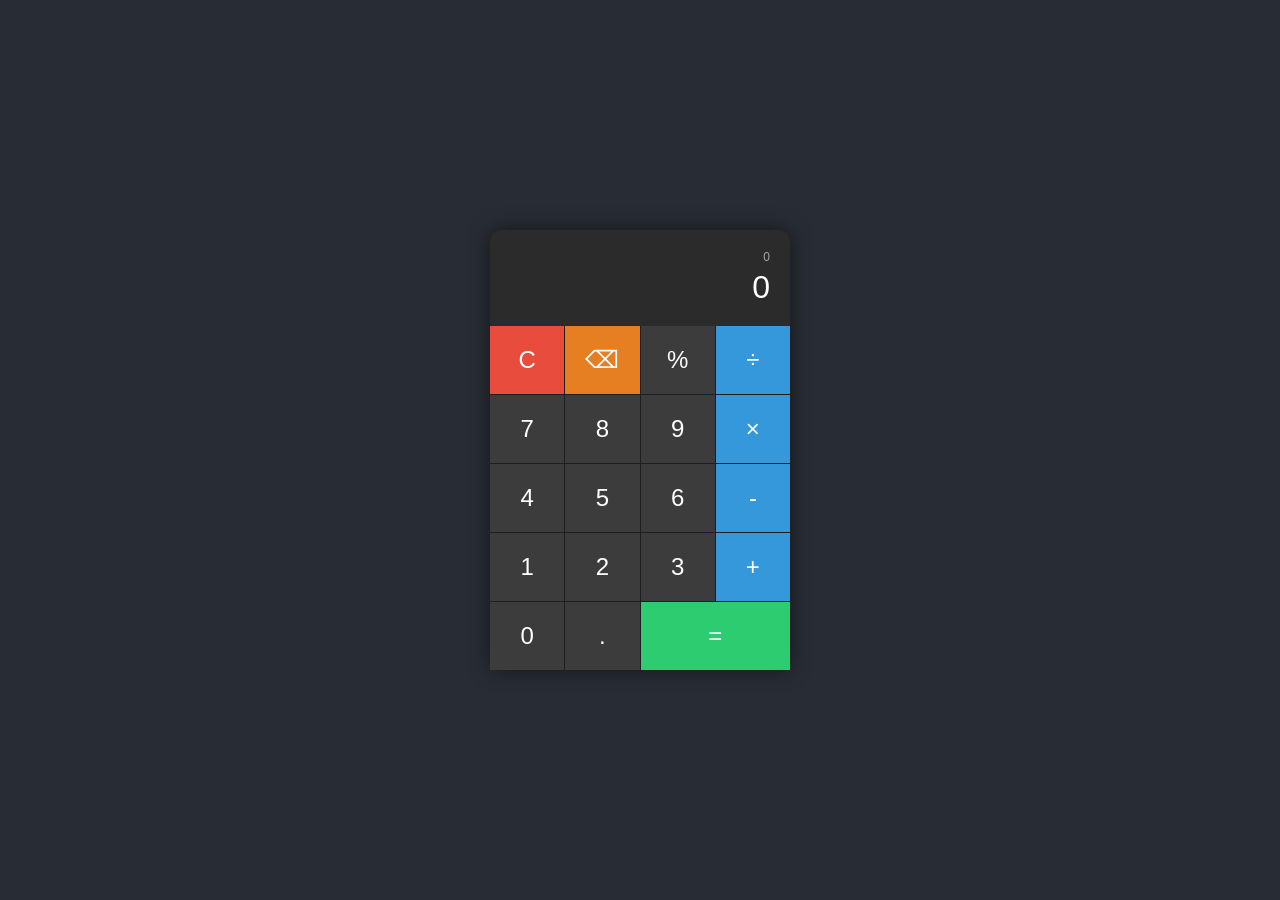
<file: Tx-Cal/index.html>
<!DOCTYPE html>
<html lang="ja">
<head>
    <meta charset="UTF-8">
    <meta name="viewport" content="width=device-width, initial-scale=1.0">
    <title>Tx Calculator by TADR</title>
    <link rel="stylesheet" href="styles.css">
    <link rel="manifest" href="manifest.json">
    <meta name="theme-color" content="#2b2b2b">
</head>
<body>
    <div class="calculator">
        <div class="calculator-display">
            <div class="calculator-recent" id="recent-input">0</div>
            <div class="calculator-current" id="display">0</div>
        </div>
        <div class="calculator-buttons">
            <button class="button" data-action="clear">C</button>
            <button class="button" data-action="delete">⌫</button>
            <button class="button" data-action="percent">%</button>
            <button class="button" data-action="divide">÷</button>

            <button class="button">7</button>
            <button class="button">8</button>
            <button class="button">9</button>
            <button class="button" data-action="multiply">×</button>

            <button class="button">4</button>
            <button class="button">5</button>
            <button class="button">6</button>
            <button class="button" data-action="subtract">-</button>

            <button class="button">1</button>
            <button class="button">2</button>
            <button class="button">3</button>
            <button class="button" data-action="add">+</button>

            <button class="button">0</button>
            <button class="button" data-action="decimal">.</button>
            <button class="button" data-action="calculate">=</button>
        </div>
    </div>
    <script src="script.js"></script>
    <script>
        if ('serviceWorker' in navigator) {
            navigator.serviceWorker.register('service-worker.js')
                .then(() => console.log('Service Worker registered'))
                .catch((error) => console.log('Service Worker registration failed:', error));
        }
    </script>
</body>
</html>
</file>
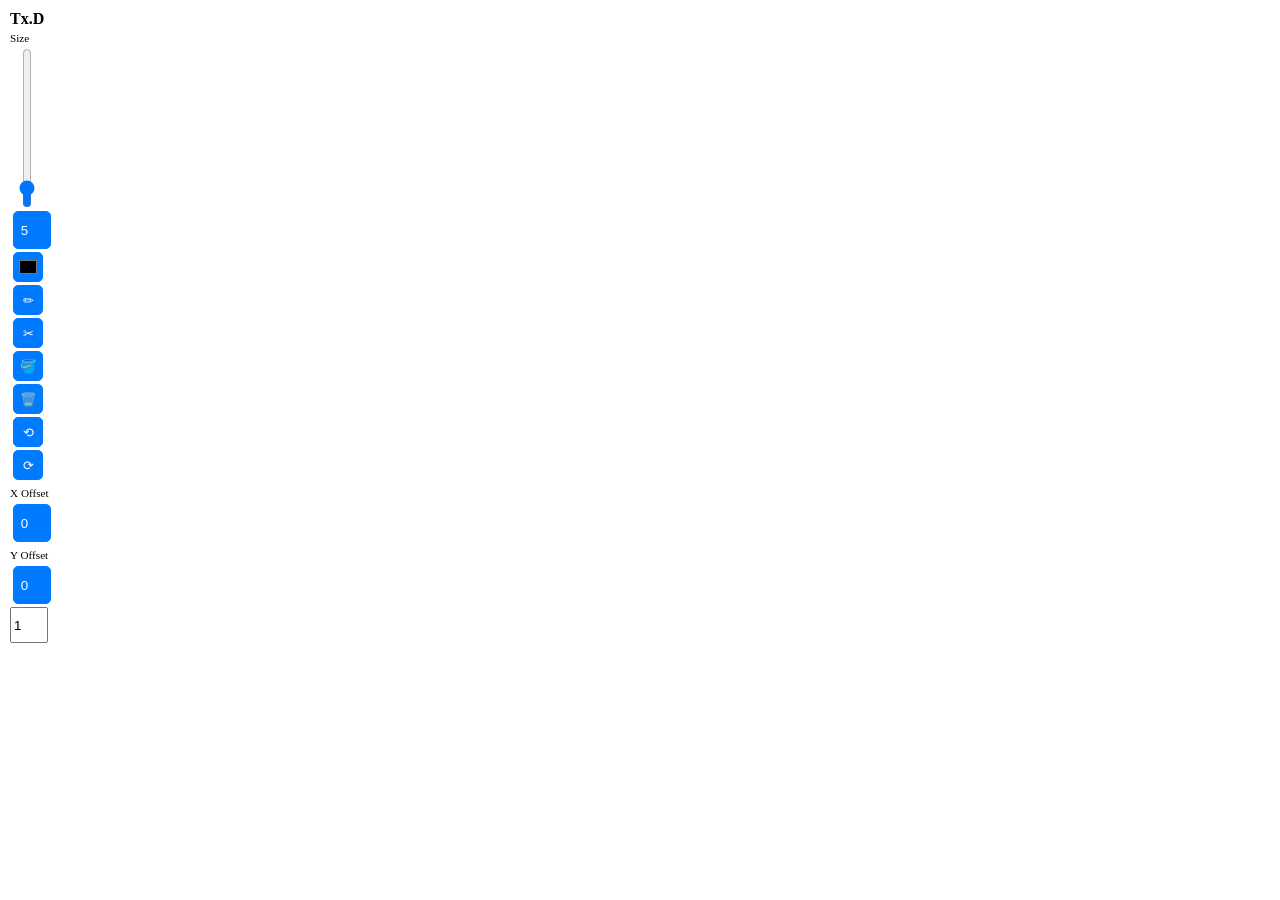
<file: Tx-Drawer/index.html>
<!DOCTYPE html>
<html lang="en">
<head>
    <meta charset="UTF-8">
    <meta name="viewport" content="width=device-width, initial-scale=1.0">
    <title>Tx Drawer by TADR</title>
    <style>
      
      label{
        font-size: 0.7em;
      }
        .tbt {
            width: 30px;
            height: 30px;
            justify-content: center;
            align-items: center;
            text-align: center;
            padding: 3px;
            margin: 3px;
            background-color: #007bff;
            color: white;
            border: 1px solid #007bff;
            border-radius: 5px;
        }
        .tbt:focus {
            background-color: #ffffff;
            color: #007bff;
        }
      
      .tbt:hover{
        opacity: 0.7;
      }
        body {
            margin: 0;
            overflow: hidden;
        }
        canvas {
            border: 0px solid black;
            display: block;
            touch-action: none;
            width: 100vw;
            height: 100vh;
        }
        .toolbar {
            position: fixed;
            top: 0;
            left: 0;
            background-color: white;
            padding: 10px;
            z-index: 10;
            white-space: nowrap;
            justify-content: center;
            overflow: scroll;
        }
      
        input[type="range"] {
            -webkit-appearance: slider-vertical;
            width: 30px;
            height: 160px;
        }
      
      input[type="number"] {
            -webkit-appearance: slider-vertical;
            width: 30px;
            height: 30px;
        }
        input, button {
            display: flex;
            flex-direction: column;
        }
    </style>
</head>
<body>
    <div class="toolbar">
        <a><b>Tx.D</b></a><br>
        <label for="penSizeRange">Size</label>
        <input type="range" id="penSizeRange" min="1" max="50" value="5" class="vert" class="tbt">
        <input type="number" id="penSizeNumber" min="1" max="50" value="5" class="tbt">
        <input type="color" id="colorPicker" value="#000000" class="tbt">
        <button id="penMode" class="tbt">✏</button>
        <button id="eraserMode" class="tbt">✂</button>
        <button id="fillMode" class="tbt">🪣</button>
        <button id="clearCanvas" class="tbt">🗑️</button>
        <button id="undo" class="tbt">⟲</button>
        <button id="redo" class="tbt">⟳</button>
      <label for="offsetX">X Offset</label>
        <input type="number" id="offsetX" value="0" class="tbt">
        <label for="offsetY">Y Offset</label>
        <input type="number" id="offsetY" value="0" class="tbt">
    </div>
    <div id="canvasContainer" style="position: relative;"></div>
    <script src="drawingTool.js"></script>
</body>
</html>
</file>
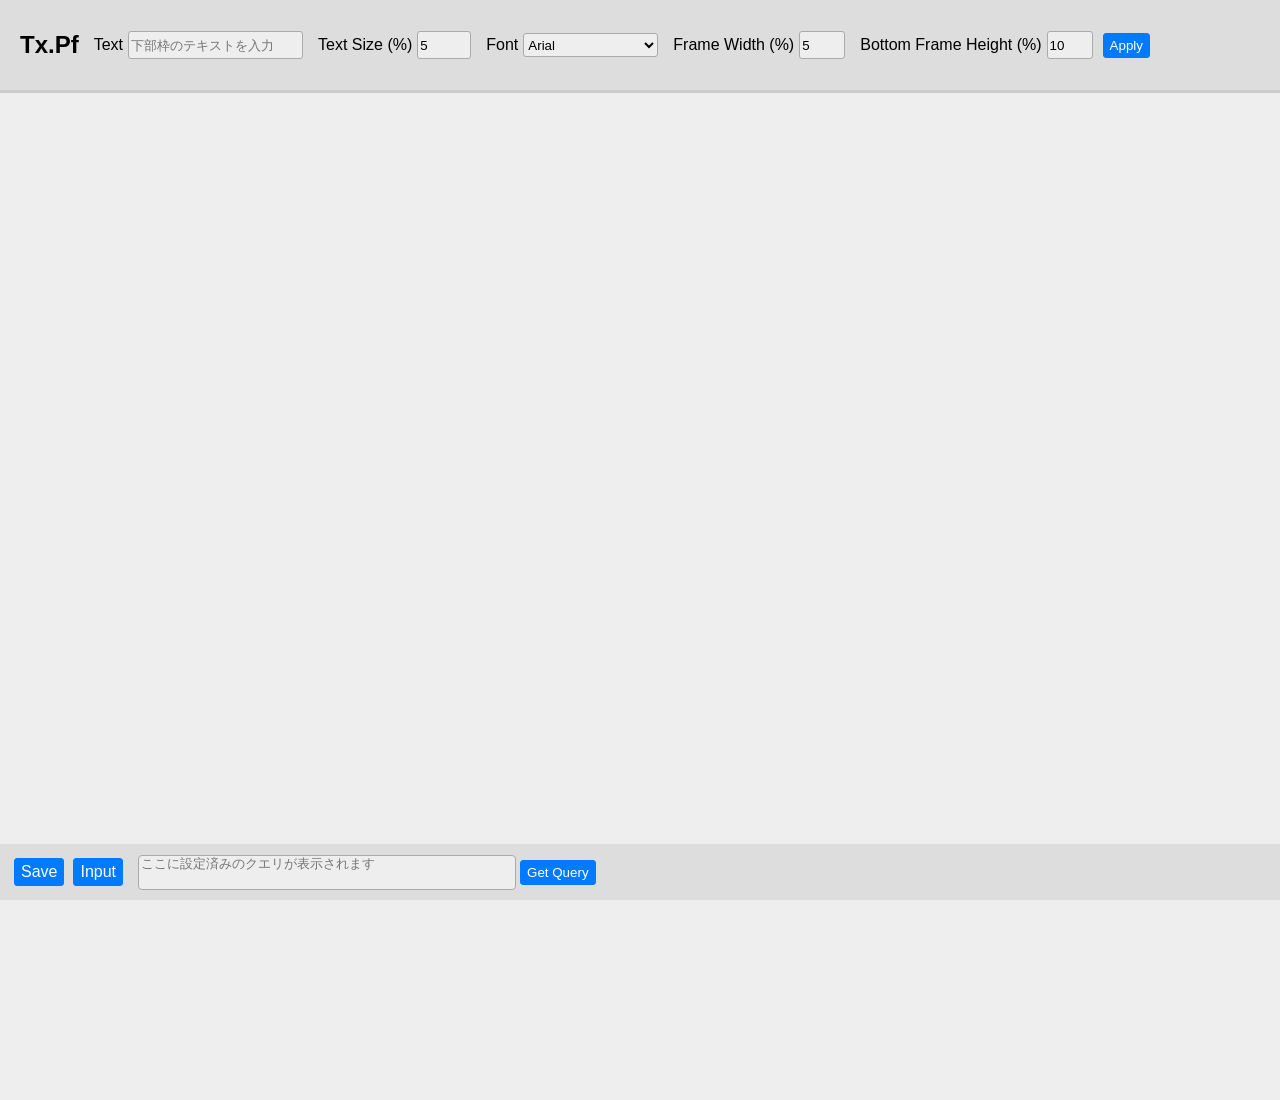
<file: Tx-PhotoFramer/index.html>
<!DOCTYPE html>
<html lang="ja">

<head>
  <meta charset="UTF-8">
  <meta name="viewport" content="width=device-width, initial-scale=1.0">
  <title>Tx Photo Framer by TADR</title>
  <link rel="stylesheet" href="styles.css">
</head>

<body>
  <div class="toolbar">
    <h2>Tx.Pf</h2>
    <label for="frame-text-input">Text</label>
    <input type="text" id="frame-text-input" placeholder="下部枠のテキストを入力">
    <label for="text-size-input">Text Size (%)</label>
    <input type="number" id="text-size-input" placeholder="テキストサイズ (%)" min="1" max="100" value="5">
    <label for="font-select">Font</label>
    <select id="font-select">
      <option value="Arial">Arial</option>
      <option value="Times New Roman">Times New Roman</option>
      <option value="Courier New">Courier New</option>
      <option value="Georgia">Georgia</option>
      <option value="Verdana">Verdana</option>
    </select>
    <label for="frame-width-input">Frame Width (%)</label>
    <input type="number" id="frame-width-input" placeholder="枠幅 (%)" min="1" max="50" value="5">
    <label for="bottom-frame-height-input">Bottom Frame Height (%)</label>
    <input type="number" id="bottom-frame-height-input" placeholder="下枠の高さ (%)" min="1" max="50" value="10">
    <button id="apply-text-btn" class="social_button" style="margin-left: 10px;">Apply</button>
    <a> 　　　</a>
  </div>
  <div id="textContainer">
    <div id="photo-display"></div>
  </div>

  <div id="status-bar">
    <label class="social_button" for="save-all-btn">Save</label>
    <button id="save-all-btn" class="social_button" hidden>Save</button>
    <label class="social_button" for="photo-input">Input</label>
    <input type="file" id="photo-input" multiple accept="image/jpeg" hidden>
    <textarea id="settings-output" readonly placeholder="ここに設定済みのクエリが表示されます"></textarea>
    <button id="generate-url-btn" class="social_button">Get Query</button>
  </div>

  <script>
    const photoInput = document.getElementById('photo-input');
    const photoDisplay = document.getElementById('photo-display');
    const frameTextInput = document.getElementById('frame-text-input');
    const textSizeInput = document.getElementById('text-size-input');
    const fontSelect = document.getElementById('font-select');
    const frameWidthInput = document.getElementById('frame-width-input');
    const bottomFrameHeightInput = document.getElementById('bottom-frame-height-input');
    const applyTextBtn = document.getElementById('apply-text-btn');
    const saveAllBtn = document.getElementById('save-all-btn');
    const generateUrlBtn = document.getElementById('generate-url-btn');
    const settingsOutput = document.getElementById('settings-output');
    let selectedFiles = [];

    // URLクエリパラメータの取得関数
    function getQueryParams() {
      const params = new URLSearchParams(window.location.search);
      return {
        text: params.get('text') || '',
        size: parseFloat(params.get('size')) || 5,
        font: params.get('font') || 'Arial',
        frameWidth: parseFloat(params.get('frameWidth')) || 5,
        bottomFrameHeight: parseFloat(params.get('bottomFrameHeight')) || 10
      };
    }

    // 設定クエリを生成する関数
    function generateQuery() {
      const text = encodeURIComponent(frameTextInput.value);
      const size = textSizeInput.value;
      const font = encodeURIComponent(fontSelect.value);
      const frameWidth = frameWidthInput.value;
      const bottomFrameHeight = bottomFrameHeightInput.value;
      const baseUrl = window.location.origin + window.location.pathname;
      return `${baseUrl}?text=${text}&size=${size}&font=${font}&frameWidth=${frameWidth}&bottomFrameHeight=${bottomFrameHeight}`;
    }

    // URLクエリパラメータを元に設定を反映する
    function applySettingsFromURL() {
      const params = getQueryParams();
      if (params.text) {
        frameTextInput.value = params.text;
      }
      if (params.size) {
        textSizeInput.value = params.size;
      }
      if (params.font) {
        fontSelect.value = params.font;
      }
      if (params.frameWidth) {
        frameWidthInput.value = params.frameWidth;
      }
      if (params.bottomFrameHeight) {
        bottomFrameHeightInput.value = params.bottomFrameHeight;
      }
    }

    // 画像の読み込み処理
    photoInput.addEventListener('change', (event) => {
      selectedFiles = Array.from(event.target.files);
      displayPhotos(); // 写真を表示
    });

    // 文字を反映するボタンのクリックイベント
    applyTextBtn.addEventListener('click', () => {
      displayPhotos();
    });

    // すべて保存ボタンのクリックイベント
    saveAllBtn.addEventListener('click', () => {
      const canvases = document.querySelectorAll('canvas');
      canvases.forEach((canvas, index) => {
        saveImage(canvas, index);
      });
    });

    // 設定クエリを生成・表示するボタンのクリックイベント
    generateUrlBtn.addEventListener('click', () => {
      const query = generateQuery();
      settingsOutput.value = query;
      settingsOutput.select();
      document.execCommand('copy');
      alert('設定クエリがコピーされました！');
    });

    // ページロード時にURLクエリから設定を適用
    window.addEventListener('DOMContentLoaded', () => {
      applySettingsFromURL();
      // クエリパラメータが存在する場合、自動的にテキストを反映
      if (window.location.search) {
        displayPhotos();
      }
    });

    function displayPhotos() {
      photoDisplay.innerHTML = ''; // 既存の写真をクリア
      const frameText = frameTextInput.value || 'Default Text'; // テキスト入力欄の内容
      const textSizePercent = parseFloat(textSizeInput.value) || 5; // テキストサイズ％
      const selectedFont = fontSelect.value || 'Arial'; // 選択されたフォント
      const frameWidthPercent = parseFloat(frameWidthInput.value) || 5; // 枠幅％
      const bottomFrameHeightPercent = parseFloat(bottomFrameHeightInput.value) || 10; // 下部枠の高さ％

      selectedFiles.forEach((file, index) => {
        const reader = new FileReader();
        reader.onload = (e) => {
          const image = new Image();
          image.src = e.target.result;
          image.onload = () => {
            // 高さと幅のうちの長い方を基準にする
            const longerSide = Math.max(image.width, image.height);
            const frameSize = longerSide * (frameWidthPercent / 100);
            const bottomFrameHeight = longerSide * (bottomFrameHeightPercent / 100);
            const textSize = longerSide * (textSizePercent / 100); // 画像の長辺に対するテキストサイズ
            const container = document.createElement('div');
            container.classList.add('photo-container');

            // 枠付きJPEG画像を表示
            const canvas = document.createElement('canvas');
            const ctx = canvas.getContext('2d');
            canvas.width = image.width + 2 * frameSize;
            canvas.height = image.height + frameSize + bottomFrameHeight;

            // 黒い枠を描画
            ctx.fillStyle = 'black';
            ctx.fillRect(0, 0, canvas.width, canvas.height);

            // 画像を描画
            ctx.drawImage(image, frameSize, frameSize);

            // 下部に中央配置のテキストをキャンバスに描画
            ctx.font = `${textSize}px ${selectedFont}`; // ユーザー指定のフォントサイズとフォント
            ctx.fillStyle = 'white';
            ctx.textAlign = 'center';
            ctx.textBaseline = 'middle';
            ctx.fillText(frameText, canvas.width / 2, canvas.height - bottomFrameHeight / 2);

            container.appendChild(canvas);

            // 画像を保存するボタンを追加
            const saveBtn = document.createElement('button');
            saveBtn.innerText = '画像を保存';
            saveBtn.classList.add('social_button');
            saveBtn.addEventListener('click', () => saveImage(canvas, index));
            container.appendChild(saveBtn);

            photoDisplay.appendChild(container);
          };
        };
        reader.readAsDataURL(file);
      });
    }


    function resizeImage(canvas, maxSize, index) {
      return new Promise((resolve) => {
        const image = new Image();
        image.src = canvas.toDataURL();

        image.onload = () => {
          const ratio = image.width / image.height;
          let newWidth, newHeight;

          if (image.width > image.height) {
            newWidth = maxSize;
            newHeight = maxSize / ratio;
          } else {
            newHeight = maxSize;
            newWidth = maxSize * ratio;
          }

          const resizedCanvas = document.createElement('canvas');
          resizedCanvas.width = newWidth;
          resizedCanvas.height = newHeight;
          const ctx = resizedCanvas.getContext('2d');
          ctx.drawImage(image, 0, 0, newWidth, newHeight);

          saveImage(resizedCanvas, index);
          resolve(); // すべて完了したらPromiseを解決
        };
      });
    }

    
    function saveImage(canvas, index) {
      const link = document.createElement('a');
      link.href = canvas.toDataURL('image/jpeg');
      link.download = `framed_image_${index + 1}.jpg`;
      link.click();
    }
  </script>
</body>

</html>
</file>
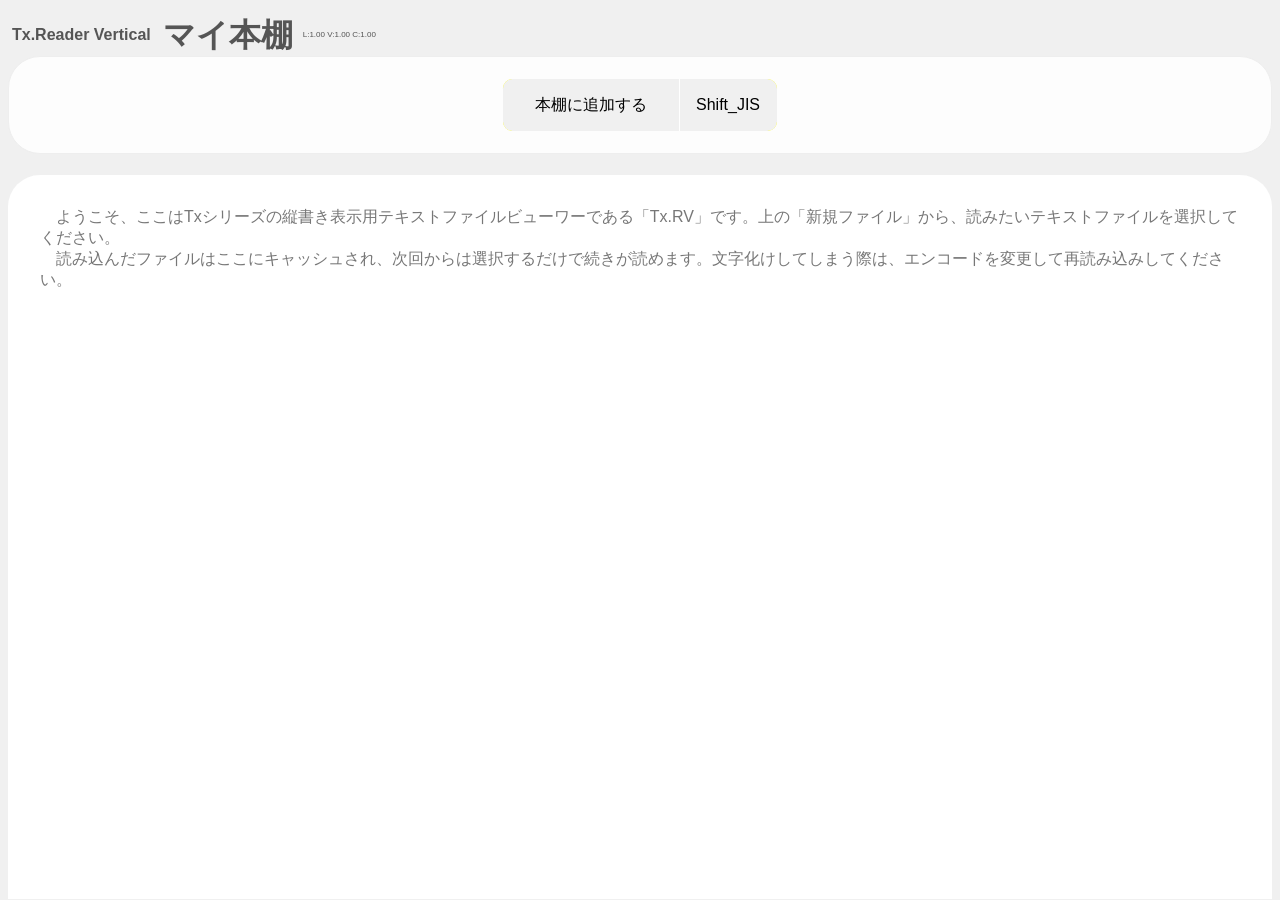
<file: Tx-ReaderV/index.html>
<!DOCTYPE html>
<html lang="ja">

<head>
  <meta charset="UTF-8">
  <meta name="viewport" content="width=device-width, initial-scale=1.0, user-scalable=no">
  <title>Tx.RV (改 v3)</title>
  <link rel="preconnect" href="https://fonts.googleapis.com">
  <link rel="preconnect" href="https://fonts.gstatic.com" crossorigin>
  <link href="https://fonts.googleapis.com/css2?family=Zen+Old+Mincho&display=swap" rel="stylesheet">
  <meta name="application-name" content="Tx.RV">
  <meta name="theme-color" content="#f4f4f4">
  <meta name="description" content="Tx.RV">
  <meta name="keywords" content="縦書きテキストリーダー">
  <link rel="icon" href="img/logo.svg" />
  <link rel="manifest" href="manifest.json" />
  <link rel="apple-touch-icon" href="img/ios_logo.png" />
  <script>
    window.dataLayer = window.dataLayer || [];

    function gtag() {
      dataLayer.push(arguments);
    }
    gtag('js', new Date());
    gtag('config', 'G-199SL59897');
  </script>

  <script>
    if ("serviceWorker" in navigator) {
      const swScript = `
        const CACHE_NAME = 'txrv-cache-v3';
        const urlsToCache = [
          './' 
        ];

        self.addEventListener('install', (event) => {
          event.waitUntil(
            caches.open(CACHE_NAME)
              .then((cache) => {
                console.log('Opened cache');
                return cache.addAll(urlsToCache);
              })
              .catch((err) => {
                 console.error('Failed to cache base URL:', err);
              })
          );
        });

        self.addEventListener('fetch', (event) => {
          const requestUrl = new URL(event.request.url);

          // GA/GTM (ネットワークのみ。オフラインでは失敗させる)
          if (requestUrl.hostname === 'www.googletagmanager.com' ||
              requestUrl.hostname === 'www.google-analytics.com') {
            event.respondWith(
                fetch(event.request).catch(() => new Response(null, { status: 408, statusText: "Network error" }))
            );
            return;
          }

          if (requestUrl.hostname === 'fonts.googleapis.com') {
            event.respondWith(
              caches.open(CACHE_NAME).then((cache) => {
                return cache.match(event.request).then((cachedResponse) => {
                  const fetchPromise = fetch(event.request).then((networkResponse) => {
                    if (networkResponse && networkResponse.status === 200) {
                      cache.put(event.request, networkResponse.clone());
                    }
                    return networkResponse;
                  }).catch(() => cachedResponse); 
                  return cachedResponse || fetchPromise;
                });
              })
            );
            return;
          }

          if (requestUrl.hostname === 'fonts.gstatic.com') {
             event.respondWith(
                caches.match(event.request)
                  .then((response) => {
                    if (response) {
                      return response;
                    }
                    return fetch(event.request).then((networkResponse) => {
                      return caches.open(CACHE_NAME).then((cache) => {
                         if (networkResponse && networkResponse.status === 200) {
                           cache.put(event.request, networkResponse.clone());
                         }
                         return networkResponse;
                      });
                    });
                  })
             );
             return;
          }

          event.respondWith(
             fetch(event.request).then((networkResponse) => {
                if (networkResponse && networkResponse.status === 200) {
                   const responseToCache = networkResponse.clone();
                   caches.open(CACHE_NAME).then((cache) => {
                       cache.put(event.request, responseToCache);
                   });
                }
                return networkResponse;
             }).catch(() => {
                return caches.match(event.request);
             })
          );
        });

        self.addEventListener('activate', (event) => {
          const cacheWhitelist = [CACHE_NAME];
          event.waitUntil(
            caches.keys().then((cacheNames) => {
              return Promise.all(
                cacheNames.map((cacheName) => {
                  if (cacheWhitelist.indexOf(cacheName) === -1) {
                    return caches.delete(cacheName);
                  }
                })
              );
            })
          );
        });
      `;

      try {
        const blob = new Blob([swScript], { type: 'application/javascript' });
        const swUrl = URL.createObjectURL(blob);

        navigator.serviceWorker.register(swUrl, { scope: './' })
          .then((registration) => {
            console.log("Service Worker registered (inline v3) with scope:", registration.scope);
          })
          .catch((error) => {
            console.error("Service Worker registration failed:", error);
          });
      } catch (e) {
         console.error("Failed to create SW blob:", e);
      }
    }
  </script>

  <style>
    body,
    html {
      margin: 0;
      padding: 0;
      overflow: hidden;
      background-color: #f4f4f4;
      font-family: serif;
      -webkit-tap-highlight-color: transparent;
    }

    .view {
      display: none;
      width: 100vw;
      height: 100vh;
      overflow: hidden;
    }

    .view.active {
      display: block;
    }

    #libraryView {
      margin: 0;
      padding: 0.5rem;
      box-sizing: border-box;
      overflow-y: hidden;
      background-color: #f0f0f0;
    }

    #libraryView h1 {
      margin: 0 0 0 0;
      font-family: "Helvetica", "serif";
      color: #555;
      border-bottom: 2px solid #f0f0f0;
      padding-bottom: 0;
    }

    .upload-section {
      margin: 0;
      padding: 1rem;
      background: #fdfdfd;
      border: 1px solid #eee;
      border-radius: 2rem;
      height: 4rem;
      display: flex;
      flex-wrap: wrap;
      align-items: center;
      font-family: "Helvetica", "serif";
      text-align: center;
      justify-content: center;
    }

    #fileList {
      list-style-type: none;
      padding: 0;
      margin: 0;
      font-family: "Helvetica", "serif";
    }

    #fileList li {
      display: flex;
      justify-content: space-between;
      align-items: center;
      padding: 1rem 1rem;
      border-bottom: 1px solid #f0f0f0;
    }

    #fileList li:last-child {
      border-bottom: none;
    }

    .file-info {
      flex-grow: 1;
      cursor: pointer;
      line-height: 1.4;
    }

    .file-info strong {
      font-size: 1.1rem;
      color: #000;
      font-weight: 400;
    }

    .file-info span {
      font-size: 0.8rem;
      color: #888;
      margin-right: 10px;
    }

    .file-info .file-progress {
      font-size: 0.8rem;
      font-weight: regular;
      color: #888;
      margin-left: 0px;
    }

    .file-actions {
      display: flex;
      flex-direction: row; //collumは縦積み
      gap: 0;
    }

    .file-actions button {
      background: none;
      background-color: #f0f0f0;
      color: #0f0f0f;
      border: 0 solid;
      border-radius: 0.6rem;
      height: 2rem;
      padding: 0 0.4rem;
      cursor: pointer;
      font-size: 0.8rem;
      line-height: 1rem;
    }

    .file-actions .delete-btn {
      border-radius: 0 0.6rem 0.6rem 0;
    }

    .file-actions .delete-btn:active {
      background-color: #ff7777;
      color: white;
    }

    .file-actions .rename-btn {
      border-radius: 0.6rem 0 0 0.6rem;
      border-right: 1px solid #ffffff;
    }


    .file-actions .rename-btn:active {
      border: 0 solid;
      background-color: #cccccc;
    }

    #libraryMessage {
      color: #777;
      padding: 2rem;
      font-family: "Helvetica", "serif";
    }

    .subtitle {
      font-size: 0.5em;
      margin: 0.25em;
      vertical-align: middle;
    }

    .pagename {
      font-size: 1em;
      margin: 0.25em;
      vertical-align: middle;
    }

    .mini {
      font-size: 0.5rem;
      margin: 0.25em;
      vertical-align: middle;
      font-weight: 300;
    }

    .viewer-container {
      width: 100vw;
      height: 100vh;
      writing-mode: vertical-rl;
      overflow-x: auto;
      scroll-snap-type: x mandatory;
      scrollbar-width: none;
      -webkit-overflow-scrolling: touch;
      scroll-behavior: smooth;
      overflow-wrap: break-word;
      text-align: justify;
      background-color: #ffffff;
    }

    .viewer-container::-webkit-scrollbar {
      display: none;
    }

    .text-content {
      height: 90vh;
      padding: 5vh 0;
      column-width: 85vw;
      column-gap: 1.5em;
      font-size: 1.2rem;
      letter-spacing: 0.1em;
      line-height: 1.8;
      line-break: auto;
      scroll-snap-align: start;
      color: #777;
      white-space: pre-wrap;
      position: relative;
      z-index: 1;
    }

    .controls {
      position: fixed;
      bottom: 0;
      left: 0;
      width: 100%;
      background: rgba(255, 255, 255, 0.8);
      border-top: 0px solid #ccc;
      padding: 10px 15px;
      box-sizing: border-box;
      display: flex;
      flex-wrap: wrap;
      gap: 10px;
      align-items: center;
      font-size: 1rem;
      font-family: "Helvetica", "serif";
      z-index: 10;
      transition: transform 0.3s ease-in-out;
      border-radius: 2rem 2rem 0 0;
      box-shadow: 0 2px 5px rgba(0, 0, 0, 0.2);
    }

    .controls.hidden {
      transform: translateY(100%);
    }

    .controls>div {
      display: flex;
      align-items: center;
      gap: 0px;
    }

    .controls input[type="range"] {
      width: 100px;
    }

    .progress-bar-container {
      width: 100%;
      order: -1;
      padding-bottom: 5px;
    }

    #progressBar {
      width: 100%;
      margin: 0;
      margin-top: 0.5rem;
      pointer-events: none;
    }

    .ui-toggle-btn {
      position: fixed;
      top: 0.3rem;
      z-index: 11;
      width: 3.0rem;
      height: 3.0rem;
      line-height: 3rem;
      font-size: 1.6rem;
      color: #aaa;
      background: rgba(255, 255, 255, 0.8);
      border: 0px solid #ccc;
      border-radius: 50%;
      cursor: pointer;
      box-shadow: 0 2px 5px rgba(0, 0, 0, 0.2);
      display: none;
    }


    input.progressbar[type="range"]::-webkit-slider-thumb {
      -webkit-appearance: none;
      appearance: none;
    }

    input.progressbar[type="range"]::-moz-range-thumb {
      appearance: none;
      display: none;
    }

    input.commonbar[type="range"] {
      -webkit-appearance: none;
      -moz-appearance: none;
      width: 100%;
      height: 25px;
      margin: 10px 0;
      background: transparent;
      cursor: pointer;
    }

    input.commonbar[type="range"]::-webkit-slider-runnable-track {
      width: 100%;
      height: 8px;
      background: rgba(240, 240, 240, 0.6);
      border-radius: 4px;
      border: none;
    }

    input.commonbar[type="range"]::-moz-range-track {
      width: 100%;
      height: 8px;
      background: rgba(240, 240, 240, 0.6);
      border-radius: 4px;
      border: none;
    }

    input.commonbar[type="range"]::-webkit-slider-thumb {
      -webkit-appearance: none;
      appearance: none;
      margin-top: -8.5px;
      height: 25px;
      width: 12px;
      background: #ccc;
      border-radius: 20%;
      border: 1px solid #fff;
      box-shadow: 0 0 5px rgba(0, 0, 0, 0.2);
      transition: background 0.2s;
    }

    input.commonbar[type="range"]::-moz-range-thumb {
      appearance: none;
      height: 25px;
      width: 12px;
      background: #ccc;
      border-radius: 20%;
      border: 1px solid #fff;
      box-shadow: 0 0 5px rgba(0, 0, 0, 0.2);
      transition: background 0.2s;
    }

    input.commonbar[type="range"]:hover::-webkit-slider-thumb,
    input.commonbar[type="range"]:active::-webkit-slider-thumb {
      background: #ddd;
    }

    input.commonbar[type="range"]:hover::-moz-range-thumb,
    input.commonbar[type="range"]:active::-moz-range-thumb {
      background: #ddd;
    }

    input.commonbar[type="range"]:focus {
      outline: none;
    }

    input.commonbar[type="range"]:focus::-webkit-slider-runnable-track {
      box-shadow: 0 0 0 2px #cce5ff;
    }

    input.commonbar[type="range"]:focus::-moz-range-track {
      box-shadow: 0 0 0 2px #cce5ff;
    }

    .scale-posi:active {
      scale: 1.1;
    }

    .range-control {
      display: flex;
      align-items: center;
      gap: 0px;
      flex-wrap: nowrap;
    }


    .range-button {
      gap: 0;
      font-size: 1.6rem;
      height: 2.4rem;
      width: 3.6rem;
      cursor: pointer;
      color: #0f0f0f;
      background-color: #f0f0f0;
      margin: 0;
      border: 0;
      padding: 0;
      transition: background-color 0.3s ease;
      opacity: 0.7;
    }

    .range-button:active {
      background-color: #cccccc;
    }

    .minus-button {
      border-radius: 0.6rem 0 0 0.6rem;
    }

    .plus-button {
      border-radius: 0 0.6rem 0.6rem 0;
    }

    .groundV {
      gap: 0;
      padding: 0;
      margin: 0;
      background-color: #f0f0f0;
      height: 2.4rem;
      align-items: center;
      display: flex;
      justify-content: center;
      opacity: 0.7;
    }

    .verticalbar {
      gap:0 ;
      padding: 0;
      margin: 0;
      position: relative;
      background-color: #cccccc;
      width: 2px;
      height: 1.4rem;
      border-radius: 10px;
      opacity: 0.7;
    }

    .input-bar {
      display: none;
    }

    span.value-label {
      min-width: 2em;
      text-align: right;
      font-family: monospace;
      color: #000000;
      font-size: 1rem;
      margin-right: 0.3rem;
    }

    input[type="file"], select {
      -webkit-appearance: none;
      height: 2.4rem;
      border-radius: 0.6rem;
      background-color: #f0f0f0;
      font-size: 1.0rem;
      color: black;
    }

    .input-tag {
      background-color: #f0f0f0;
      font-size: 1rem;
      height: 3.2rem;
      border-radius: 0.6rem;
      line-height: 3.2rem;
      padding: 0 2rem 0 2rem;
      border: 0 solid;
    }


    .input-tag:active {
      background-color: #cccccc;

    }


   label {
      display: inline-block;
      white-space: nowrap;
    }

   .library {
      background-color: #ffffff;
      height: calc(100vh - 11rem);
      overflow-y: scroll;
      border-radius: 2rem 2rem 0 0;
    }

   .top-contents {
      height: 3rem;
      line-height: 3rem;

    }

   .div-up {
      background-color: yellow;
      position: relative;
      height: 3.2rem;
      border-radius: 0.6rem;
      display: inline;
    }

    .div-left {
      border-radius: 0.6rem 0 0 0.6rem;
    }

    .div-right {
      border-radius: 0 0.6rem 0.6rem 0;
    }

    .right-bar {
      border-right: 1px #fff solid;
    }

    .pad-adjust {
      padding: 0 1rem 0 1rem;
    }

  </style>
</head>

<body ontouchstart="">

  <div id="libraryView" class="view active">
   <div class="top-contents">
    <h1><span class="subtitle">Tx.Reader Vertical</span><span class="pagename">マイ本棚</span><span class=""></span><span class="mini" id="L:list V:viewer C:code">L:1.00 V:1.00 C:1.00</span></h1></div>
    <div class="upload-section">
      <div class="div-up div-left">
        <label for="fileInput" class="input-tag div-left right-bar" >本棚に追加する</label>
        <input type="file" id="fileInput" accept=".txt" hidden>
      </div>
      <div class="div-up div-right">
       <!--  <label for="encodingSelect"></label> -->
        <select class="input-tag div-right pad-adjust" id="encodingSelect">
          <option value="shift_jis" selected>Shift_JIS</option>
          <option value="utf-8">UTF-8</option>
          <option value="euc-jp">EUC-JP</option>
        </select>
      </div>
    </div>
　　<div class="library">
    <ul id="fileList"></ul>
    <div id="libraryMessage">
　ようこそ、ここはTxシリーズの縦書き表示用テキストファイルビューワーである「Tx.RV」です。上の「新規ファイル」から、読みたいテキストファイルを選択してください。<br>
　読み込んだファイルはここにキャッシュされ、次回からは選択するだけで続きが読めます。文字化けしてしまう際は、エンコードを変更して再読み込みしてください。
    </div>
   </div>
  </div>


  <div id="readerView" class="view">
    <button class="ui-toggle-btn scale-posi" id="uiToggleBtn" style="right: 4rem;">・</button>
    <button class="ui-toggle-btn scale-posi" id="backToLibraryBtn" style="right: 0.5rem; padding-top: 2px; font-family: 'Helvetica', 'serif';">＜</button>
    <div class="controls" id="controlsPanel">
      <div class="progress-bar-container">
        <input type="range" class="progressbar" id="progressBar" min="0" max="100" step="0.1" value="0">
      </div>

      <!-- 文字サイズ -->
      <div class="range-control" ontouchstart="">
        <label for="fontSize">文字：</label>
        <span class="value-label" id="fontSizeValue">1.2</span>
        <button type="button" class="range-button minus-button" data-target="fontSize">ー</button>
        <div class="groundV"><div class="verticalbar"></div></div>
        <button type="button" class="range-button plus-button" data-target="fontSize">＋</button>
        <input type="range" id="fontSize" class="input-bar" min="0.8" max="3" step="0.1" value="1.2">
      </div>

      <!-- 文字間 -->
      <div class="range-control" ontouchstart="">
        <label for="letterSpacing">文字間：</label>
        <span class="value-label" id="letterSpacingValue">0.1</span>
        <button type="button" class="range-button minus-button" data-target="letterSpacing">ー</button>
        <div class="groundV"><div class="verticalbar"></div></div>
        <button type="button" class="range-button plus-button" data-target="letterSpacing">＋</button>
        <input type="range" id="letterSpacing" class="input-bar" min="0" max="1" step="0.05" value="0.1">
      </div>

      <!-- 行幅 -->
      <div class="range-control" ontouchstart="">
        <label for="lineHeight">行幅：</label>
        <span class="value-label" id="lineHeightValue">1.8</span>
        <button type="button" class="range-button minus-button" data-target="lineHeight">ー</button>
        <div class="groundV"><div class="verticalbar"></div></div>
        <button type="button" class="range-button plus-button" data-target="lineHeight">＋</button>
        <input type="range" id="lineHeight" class="input-bar" min="1.2" max="3" step="0.1" value="1.8">
      </div>

      <!-- めくり量 -->
      <div class="range-control" ontouchstart="">
        <label for="flipWidth">めくり量：</label>
        <span class="value-label" id="flipWidthValue">0.95</span>
        <button type="button" class="range-button minus-button" data-target="flipWidth">ー</button>
        <div class="groundV"><div class="verticalbar"></div></div>
        <button type="button" class="range-button plus-button" data-target="flipWidth">＋</button>
        <!-- 互換性のため既存の output 要素も残す -->
        <output for="flipWidth" id="flipWidth_display" style="margin-left:8px; display: none;">0.95</output>
        <input type="range" id="flipWidth" class="input-bar" min="0.01" max="1" step="0.01" value="0.95">
      </div>

      <div>
        <label for="fontFamily">書体：</label>
        <select id="fontFamily">
          <option value="serif">明朝体</option>
          <option value="Zen Old Mincho">Zen Old Mincho</option>
          <option value="sans-serif">ゴシック体</option>
        </select>
      </div>

      <div>
        <input type="checkbox" id="swapTap">
        <label for="swapTap">タップ左右入替</label>
      </div>
    </div>

    <div class="viewer-container" id="viewerContainer">
      <div class="text-content" id="textContent"></div>
    </div>
  </div>


  <script>
    document.addEventListener('DOMContentLoaded', () => {

      // --- IndexedDB 関連 (v2から変更なし) ---
      let db;
      let currentFileId = null;
      let stateSaveTimer = null;
      const DB_NAME = 'TxRV_FileCache';
      const DB_VERSION = 1;
      const STORE_NAME = 'files';

      function initDB() {
        return new Promise((resolve, reject) => {
          if (!('indexedDB' in window)) {
            alert('お使いのブラウザはIndexedDBをサポートしていません。');
            return reject('IndexedDB not supported');
          }
          const request = indexedDB.open(DB_NAME, DB_VERSION);

          request.onerror = (event) => {
            console.error('IndexedDB error:', event.target.error);
            reject('DB error');
          };

          request.onsuccess = (event) => {
            db = event.target.result;
            console.log('IndexedDB opened successfully.');
            resolve(db);
          };

          request.onupgradeneeded = (event) => {
            const db = event.target.result;
            if (!db.objectStoreNames.contains(STORE_NAME)) {
              const objectStore = db.createObjectStore(STORE_NAME, {
                keyPath: 'id',
                autoIncrement: true
              });
              objectStore.createIndex('fileName', 'fileName', {
                unique: false
              });
              console.log('Object store created.');
            }
          };
        });
      }

      function saveFileToDB(fileData) {
        return new Promise((resolve, reject) => {
          const transaction = db.transaction([STORE_NAME], 'readwrite');
          const store = transaction.objectStore(STORE_NAME);
          const request = store.add(fileData);
          request.onsuccess = (event) => resolve(event.target.result);
          request.onerror = (event) => reject(event.target.error);
        });
      }

      function getFileFromDB(id) {
        return new Promise((resolve, reject) => {
          const transaction = db.transaction([STORE_NAME], 'readonly');
          const store = transaction.objectStore(STORE_NAME);
          const request = store.get(id);
          request.onsuccess = (event) => resolve(event.target.result);
          request.onerror = (event) => reject(event.target.error);
        });
      }

      function getAllFilesFromDB() {
        return new Promise((resolve, reject) => {
          const transaction = db.transaction([STORE_NAME], 'readonly');
          const store = transaction.objectStore(STORE_NAME);
          const request = store.getAll();
          request.onsuccess = (event) => resolve(event.target.result);
          request.onerror = (event) => reject(event.target.error);
        });
      }

      function deleteFileFromDB(id) {
        return new Promise((resolve, reject) => {
          const transaction = db.transaction([STORE_NAME], 'readwrite');
          const store = transaction.objectStore(STORE_NAME);
          const request = store.delete(id);
          request.onsuccess = (event) => resolve();
          request.onerror = (event) => reject(event.target.error);
        });
      }

      function updateFileName(id, newName) {
        return new Promise((resolve, reject) => {
          const transaction = db.transaction([STORE_NAME], 'readwrite');
          const store = transaction.objectStore(STORE_NAME);
          const getRequest = store.get(id);
          getRequest.onsuccess = () => {
            const fileData = getRequest.result;
            if (fileData) {
              fileData.fileName = newName;
              const putRequest = store.put(fileData);
              putRequest.onsuccess = () => resolve();
              putRequest.onerror = (e) => reject(e.target.error);
            } else {
              reject('File not found');
            }
          };
          getRequest.onerror = (e) => reject(e.target.error);
        });
      }

      function updateReaderState(id, position, progress, settings) {
        return new Promise((resolve, reject) => {
          if (!db) {
            return reject("DB not initialized");
          }
          const transaction = db.transaction([STORE_NAME], 'readwrite');
          const store = transaction.objectStore(STORE_NAME);
          const getRequest = store.get(id);
          getRequest.onsuccess = () => {
            const fileData = getRequest.result;
            if (fileData) {
              fileData.lastPosition = position;
              fileData.progressPercent = progress;
              fileData.settings = settings;
              const putRequest = store.put(fileData);
              putRequest.onsuccess = () => resolve();
              putRequest.onerror = (e) => reject(e.target.error);
            } else {
              reject('File not found');
            }
          };
          getRequest.onerror = (e) => reject(e.target.error);
        });
      }
      // --- IndexedDB 関連 終了 ---


      // --- ▼ v3 修正 ▼ DOM取得 (backToLibraryBtn の取得位置が移動したが、IDは同じ) ---
      const libraryView = document.getElementById('libraryView');
      const readerView = document.getElementById('readerView');
      const fileList = document.getElementById('fileList');
      const libraryMessage = document.getElementById('libraryMessage');
      const backToLibraryBtn = document.getElementById('backToLibraryBtn');

      const textContent = document.getElementById('textContent');
      const viewerContainer = document.getElementById('viewerContainer');
      const controlsPanel = document.getElementById('controlsPanel');
      const uiToggleBtn = document.getElementById('uiToggleBtn');
      const fileInput = document.getElementById('fileInput');
      const encodingSelect = document.getElementById('encodingSelect');
      const swapTapCheckbox = document.getElementById('swapTap');
      const fontSizeSlider = document.getElementById('fontSize');
      const columnGapSlider = document.getElementById('columnGap'); // exists in DOM but hidden previously
      const letterSpacingSlider = document.getElementById('letterSpacing');
      const lineHeightSlider = document.getElementById('lineHeight');
      const fontFamilySelect = document.getElementById('fontFamily');
      const progressBar = document.getElementById('progressBar');
      const flipWidth = document.getElementById('flipWidth');
      const flipWidthDisplay = document.getElementById('flipWidth_display');
      // --- ▲ v3 修正 ▲ ---


      // --- 設定適用ロジック (v2から変更なしだが表示同期を追加) ---
      function getCurrentSettings() {
        return {
          fontSize: parseFloat(fontSizeSlider.value),
          columnGap: parseFloat(columnGapSlider ? columnGapSlider.value : 1.5),
          letterSpacing: parseFloat(letterSpacingSlider.value),
          lineHeight: parseFloat(lineHeightSlider.value),
          fontFamily: fontFamilySelect.value,
          swapTap: swapTapCheckbox.checked,
          flipWidth: parseFloat(flipWidth.value)
        };
      }

      function applySettings(settings) {
        fontSizeSlider.value = settings.fontSize;
        if (columnGapSlider) columnGapSlider.value = settings.columnGap;
        letterSpacingSlider.value = settings.letterSpacing;
        lineHeightSlider.value = settings.lineHeight;
        fontFamilySelect.value = settings.fontFamily;
        swapTapCheckbox.checked = settings.swapTap;
        flipWidth.value = settings.flipWidth;
        // flipWidth_display is kept for compatibility
        if (flipWidthDisplay) flipWidthDisplay.value = Number(settings.flipWidth).toFixed(2);

        textContent.style.fontSize = settings.fontSize + 'rem';
        if (columnGapSlider) textContent.style.columnGap = settings.columnGap + 'em';
        textContent.style.letterSpacing = settings.letterSpacing + 'em';
        textContent.style.lineHeight = settings.lineHeight;
        textContent.style.fontFamily = settings.fontFamily;

        // update visible span displays
        updateValueDisplays();
      }

      function updateValueDisplays() {
        const f = document.getElementById('fontSizeValue');
        const ls = document.getElementById('letterSpacingValue');
        const lh = document.getElementById('lineHeightValue');
        const fw = document.getElementById('flipWidthValue');

        if (fontSizeSlider && f) f.textContent = parseFloat(fontSizeSlider.value).toFixed(2).replace(/\.00$/, '');
        if (letterSpacingSlider && ls) ls.textContent = parseFloat(letterSpacingSlider.value).toFixed(2).replace(/\.00$/, '');
        if (lineHeightSlider && lh) lh.textContent = parseFloat(lineHeightSlider.value).toFixed(2).replace(/\.00$/, '');
        if (flipWidth && fw) fw.textContent = parseFloat(flipWidth.value).toFixed(2).replace(/\.00$/, '');
        if (flipWidth && flipWidthDisplay) flipWidthDisplay.value = parseFloat(flipWidth.value).toFixed(2);
      }
      // --- 設定適用 終了 ---

      async function showLibraryView() {
        currentFileId = null;
        readerView.classList.remove('active');
        controlsPanel.classList.add('hidden');
        uiToggleBtn.style.display = 'none';
        backToLibraryBtn.style.display = 'none';

        libraryView.classList.add('active');
        await populateLibrary();
      }

      async function openReaderView(id) {
        try {
          const fileData = await getFileFromDB(id);
          if (!fileData) {
            alert('ファイルの読み込みに失敗しました。');
            return;
          }

          currentFileId = id;
          textContent.textContent = fileData.content;
          textContent.style.color = '#333';

          libraryView.classList.remove('active');
          readerView.classList.add('active');
          uiToggleBtn.style.display = 'block';
          backToLibraryBtn.style.display = 'block';
          controlsPanel.classList.remove('hidden');
          uiToggleBtn.textContent = '・';

          const settingsToApply = fileData.settings || getCurrentSettings();
          applySettings(settingsToApply);

          viewerContainer.scrollLeft = fileData.lastPosition || 0;
          setTimeout(updateProgress, 100);

        } catch (error) {
          console.error('Error opening reader:', error);
          alert('リーダーの起動に失敗しました。');
        }
      }

      async function populateLibrary() {
        const files = await getAllFilesFromDB();
        fileList.innerHTML = '';
        if (files.length === 0) {
          libraryMessage.style.display = 'block';
        } else {
          libraryMessage.style.display = 'none';
          files.forEach(file => {
            const li = document.createElement('li');
            li.innerHTML = `
              <div class="file-info" data-id="${file.id}">
                <strong>${escapeHTML(file.fileName)}</strong>
                <br>
                <span>${file.encoding}</span>
                <span class="file-progress">進捗：${(file.progressPercent || 0).toFixed(0)}%</span>
              </div>
              <div class="file-actions">
                <button class="rename-btn scale-posi" data-id="${file.id}">名前変更</button>
                <button class="delete-btn scale-posi" data-id="${file.id}">削除</button>
              </div>
            `;
            fileList.appendChild(li);
          });

          fileList.querySelectorAll('.file-info').forEach(item => {
            item.addEventListener('click', (e) => {
              const id = parseInt(e.currentTarget.dataset.id, 10);
              openReaderView(id);
            });
          });

          fileList.querySelectorAll('.delete-btn').forEach(btn => {
            btn.addEventListener('click', async (e) => {
              e.stopPropagation();
              const id = parseInt(e.currentTarget.dataset.id, 10);
              if (confirm('本当にこのファイルを削除しますか？')) {
                await deleteFileFromDB(id);
                await populateLibrary();
              }
            });
          });

          fileList.querySelectorAll('.rename-btn').forEach(btn => {
            btn.addEventListener('click', async (e) => {
              e.stopPropagation();
              const id = parseInt(e.currentTarget.dataset.id, 10);
              const fileData = await getFileFromDB(id);
              const currentName = fileData.fileName;

              const newName = prompt("新しい名前を入力してください", currentName);
              if (newName && newName.trim() !== "" && newName !== currentName) {
                await updateFileName(id, newName.trim());
                await populateLibrary();
              }
            });
          });
        }
      }

      function escapeHTML(str) {
        return str.replace(/[&<>"']/g, function(match) {
          return {
            '&': '&amp;',
            '<': '&lt;',
            '>': '&gt;',
            '"': '&quot;',
            "'": '&#39;'
          }[match];
        });
      }
      // --- ▲ v3 修正 ▲ ---


      // --- プログレスバー (v2から変更なし) ---
      function updateProgress() {
        const container = viewerContainer;
        const scrollableWidth = container.scrollWidth - container.clientWidth;
        if (scrollableWidth <= 0) {
          progressBar.value = 0;
          return;
        }
        const progress = (Math.abs(container.scrollLeft) / scrollableWidth) * 100;
        progressBar.value = Math.max(0, Math.min(100, progress));
      }

      function saveReaderStateDebounced() {
        if (stateSaveTimer) {
          clearTimeout(stateSaveTimer);
        }
        stateSaveTimer = setTimeout(async () => {
          if (currentFileId !== null) {
            const currentPosition = viewerContainer.scrollLeft;

            const container = viewerContainer;
            const scrollableWidth = container.scrollWidth - container.clientWidth;
            let progress = 0;
            if (scrollableWidth > 0) {
              progress = (Math.abs(currentPosition) / scrollableWidth) * 100;
              progress = Math.max(0, Math.min(100, progress));
            }

            const currentSettings = getCurrentSettings();

            try {
              await updateReaderState(currentFileId, currentPosition, progress, currentSettings);
              console.log(`State saved for ${currentFileId}`);
            } catch (error) {
              console.error('Failed to save state:', error);
            }
          }
        }, 1000);
      }

      viewerContainer.addEventListener('scroll', () => {
        updateProgress();
        saveReaderStateDebounced();
      });

      [fontSizeSlider, columnGapSlider, letterSpacingSlider, lineHeightSlider, fontFamilySelect, swapTapCheckbox, flipWidth].forEach(el => {
        if (!el) return;
        el.addEventListener('input', saveReaderStateDebounced);
        el.addEventListener('input', () => {
          updateValueDisplays();
          if (el === fontSizeSlider) {
            textContent.style.fontSize = fontSizeSlider.value + 'rem';
          } else if (el === columnGapSlider) {
            textContent.style.columnGap = columnGapSlider.value + 'em';
          } else if (el === letterSpacingSlider) {
            textContent.style.letterSpacing = letterSpacingSlider.value + 'em';
          } else if (el === lineHeightSlider) {
            textContent.style.lineHeight = lineHeightSlider.value;
          } else if (el === fontFamilySelect) {
            textContent.style.fontFamily = fontFamilySelect.value;
          } else if (el === flipWidth) {
            if (typeof flipWidth_display !== 'undefined' && flipWidth_display) {
              flipWidth_display.value = Number(flipWidth.value).toFixed(2);
            }
          }
        });
      });
      // --- 状態保存 終了 ---


      fileInput.addEventListener('change', (event) => {
        const file = event.target.files[0];
        if (!file) return;
        const selectedEncoding = encodingSelect.value;

        libraryMessage.textContent = `読み込み中... (${selectedEncoding})`;
        libraryMessage.style.color = '#777';
        libraryMessage.style.display = 'block';

        const reader = new FileReader();
        reader.readAsArrayBuffer(file);
        reader.onload = async (e) => {
          try {
            const buffer = e.target.result;
            const decoder = new TextDecoder(selectedEncoding);
            const text = decoder.decode(buffer);

            const fileData = {
              fileName: file.name,
              encoding: selectedEncoding,
              content: text,
              lastPosition: 0,
              progressPercent: 0,
              settings: getCurrentSettings()
            };
            const newId = await saveFileToDB(fileData);

            await openReaderView(newId);
            fileInput.value = '';

          } catch (err) {
            libraryMessage.textContent = `エラー: [${selectedEncoding}] でデコード失敗。`;
            libraryMessage.style.color = '#c00';
            console.error(err);
          }
        };
        reader.onerror = (e) => {
          libraryMessage.textContent = 'ファイル読み込みエラー。';
          libraryMessage.style.color = '#c00';
        };
      });
      // --- ファイル読み込み 終了 ---

      fontSizeSlider.addEventListener('input', () => {
        textContent.style.fontSize = fontSizeSlider.value + 'rem';
      });
      if (columnGapSlider) columnGapSlider.addEventListener('input', () => {
        textContent.style.columnGap = columnGapSlider.value + 'em';
      });
      letterSpacingSlider.addEventListener('input', () => {
        textContent.style.letterSpacing = letterSpacingSlider.value + 'em';
      });
      lineHeightSlider.addEventListener('input', () => {
        textContent.style.lineHeight = lineHeightSlider.value;
      });
      fontFamilySelect.addEventListener('input', () => {
        textContent.style.fontFamily = fontFamilySelect.value;
      });
      // --- 設定UI 終了 ---


      uiToggleBtn.addEventListener('click', () => {
        controlsPanel.classList.toggle('hidden');
        uiToggleBtn.textContent = controlsPanel.classList.contains('hidden') ? '●' : '・';
      });

      backToLibraryBtn.addEventListener('click', showLibraryView);


      function turnPage(direction) {
        const isSwapped = swapTapCheckbox.checked;
        let actualDirection = direction;
        if (isSwapped) {
          actualDirection = (direction === 'next') ? 'prev' : 'next';
        }
        const container = viewerContainer;
        const currentScroll = container.scrollLeft;
        const maxScroll = container.scrollWidth - container.clientWidth;
        const errorMargin = 5;
        const pageWidth = container.clientWidth * parseFloat(flipWidth.value);
        let newScrollLeft;

        if (actualDirection === 'next') {
          if (currentScroll >= (maxScroll - errorMargin)) return; // 既に右端
          newScrollLeft = currentScroll + pageWidth;
          if (newScrollLeft > maxScroll) newScrollLeft = maxScroll; // 行き過ぎ防止
        } else {
          if (currentScroll >= errorMargin) return; // 既に左端
          newScrollLeft = currentScroll - pageWidth;
          if (newScrollLeft > 0) newScrollLeft = 0; // 行き過ぎ防止
        }
        container.scrollLeft = newScrollLeft; 
      }

      let touchStartTime = 0;
      let touchStartScrollLeft = 0;
      let touchStartClientX = 0;
      const MAX_TAP_DURATION = 300;
      const MAX_TAP_MOVE_X = 15;
      const MAX_TAP_SCROLL = 10;
      function handleTouchStart(e) {
        touchStartTime = Date.now();
        touchStartScrollLeft = viewerContainer.scrollLeft;
        touchStartClientX = (e.touches ? e.touches[0] : e).clientX;
      }

      function handleTouchEnd(e) {
        const touchEndTime = Date.now();
        const touchEndClientX = (e.changedTouches ? e.changedTouches[0] : e).clientX;
        const duration = touchEndTime - touchStartTime;
        const deltaX = Math.abs(touchEndClientX - touchStartClientX);
        const deltaScroll = Math.abs(viewerContainer.scrollLeft - touchStartScrollLeft);
        if (
          duration < MAX_TAP_DURATION &&
          deltaX < MAX_TAP_MOVE_X &&
          deltaScroll < MAX_TAP_SCROLL
        ) {
          const screenWidth = window.innerWidth;
          if (touchEndClientX < screenWidth * 0.4) {
            turnPage('next'); // 左タップ = 進む
          } else if (touchEndClientX > screenWidth * 0.6) {
            turnPage('prev'); // 右タップ = 戻る
          }
        }
      }
      const isTouchDevice = 'ontouchstart' in window || navigator.maxTouchPoints > 0;
      if (isTouchDevice) {
        viewerContainer.addEventListener('touchstart', handleTouchStart, { passive: true });
        viewerContainer.addEventListener('touchend', handleTouchEnd);
      } else {
        viewerContainer.addEventListener('mousedown', handleTouchStart);
        viewerContainer.addEventListener('mouseup', handleTouchEnd);
      }

      document.querySelectorAll('.range-button').forEach(button => {
        button.addEventListener('click', () => {
          const targetId = button.dataset.target;
          const rangeInput = document.getElementById(targetId);
          if (!rangeInput) return;

          const step = parseFloat(rangeInput.step) || 1;
          const min = parseFloat(rangeInput.min) || 0;
          const max = parseFloat(rangeInput.max) || 100;
          let value = parseFloat(rangeInput.value);

          if (button.classList.contains('plus-button')) {
            value = Math.min(value + step, max);
          } else if (button.classList.contains('minus-button')) {
            value = Math.max(value - step, min);
          }

          rangeInput.value = value;

          const display = document.getElementById(`${targetId}Value`);
          if (display) display.textContent = (Number(value)).toFixed((step % 1 === 0) ? 0 : 2).replace(/\.00$/, '');
          if (targetId === 'flipWidth' && flipWidthDisplay) {
            flipWidthDisplay.value = Number(value).toFixed(2);
            const fwSpan = document.getElementById('flipWidthValue');
            if (fwSpan) fwSpan.textContent = Number(value).toFixed(2).replace(/\.00$/, '');
          }

          rangeInput.dispatchEvent(new Event('input', { bubbles: true }));
        });
      });

      document.querySelectorAll('.input-bar').forEach(r => {
        const valSpan = document.getElementById(`${r.id}Value`);
        if (valSpan) {
          const step = parseFloat(r.step) || 1;
          valSpan.textContent = (Number(r.value)).toFixed((step % 1 === 0) ? 0 : 2).replace(/\.00$/, '');
        }
      });

      async function main() {
        try {
          await initDB();
          await showLibraryView();
        } catch (error) {
          console.error('Failed to initialize app:', error);
          alert('アプリケーションの初期化に失敗しました。');
        }
      }
      main();

    });
  </script>

</body>

</html>
</file>
<file: Tx-Cal/styles.css>
body {
    display: flex;
    justify-content: center;
    align-items: center;
    height: 100vh;
    background-color: #282c34;
    font-family: 'Arial', sans-serif;
    margin: 0;
}

.calculator {
    display: grid;
    grid-template-rows: auto 1fr;
    width: 300px;
    background-color: #1e1e1e;
    border-radius: 10px;
    box-shadow: 0px 0px 20px rgba(0, 0, 0, 0.5);
}

.calculator-display {
    background-color: #2b2b2b;
    padding: 20px;
    border-top-left-radius: 10px;
    border-top-right-radius: 10px;
    display: flex;
    flex-direction: column;
    align-items: flex-end;
}

.calculator-recent {
    font-size: 0.75em;
    color: #a5a5a5;
    margin-bottom: 5px;
}

.calculator-current {
    font-size: 2em;
    color: #fff;
}

.calculator-buttons {
    display: grid;
    grid-template-columns: repeat(4, 1fr);
    gap: 1px;
}

.button {
    background-color: #3c3c3c;
    color: #fff;
    border: none;
    font-size: 1.5em;
    padding: 20px;
    cursor: pointer;
    transition: background-color 0.3s;
}

.button:hover {
    background-color: #4b4b4b;
}

.button[data-action="clear"] {
    background-color: #e74c3c;
}

.button[data-action="delete"] {
    background-color: #e67e22;
}

.button[data-action="calculate"] {
    background-color: #2ecc71;
    grid-column: span 2;
}

.button[data-action="add"],
.button[data-action="subtract"],
.button[data-action="multiply"],
.button[data-action="divide"] {
    background-color: #3498db;
}
</file>
<file: Tx-PhotoFramer/styles.css>
body {
  display: flex;
  flex-direction: column;
  height: 100vh;
  margin: 0;
  font-family: Arial, sans-serif;
  background-color: #eeeeee;
}

#photo-display {
  height: calc(100% + 200px);
}
.controls {
  margin-bottom: 20px;
}
.controls input,
.controls button {
  margin-right: 10px;
  padding: 10px;
  font-size: 1em;
}
.photo-container {
  position: relative;
  display: inline-block;
  margin: 20px;
  width: 100%;
  max-width: 300px; /* 適切なプレビューサイズに調整 */
}
canvas {
  width: 100%; /* キャンバスを画面幅に合わせる */
  height: auto;
  display: block;
}
.save-btn {
  display: block;
  margin: 10px 0;
  padding: 5px 10px;
  font-size: 1em;
}

textarea {
  overflow: scroll;
  resize: none;
  box-sizing: border-box;
  line-height: 1;
  margin-left: 10px;
  background-color: #eeeeee;
  border-radius: 4px;
  color: #000000;
  white-space: pre-wrap;
  overflow-wrap: break-word;
  border-color: #aaaaaa;
  width: 30%;
  height: 35px; /* Adjust this value based on the toolbar and status bar height */
}

#textContainer {
  position: relative;
  top: 200px;
  flex: 1;
  width: 100%;
  display: flex;
  justify-content: center;
  align-items: center;
}

.h2 {
  font-size: 24px;
  font-weight: 900;
}

.toolbar {
  display: flex;
  position: fixed;
  overflow-x: scroll;
  overflow-y: hidden;
  align-items: center;
  padding: 20px;
  height: 50px;
  background-color: #dddddd;
  border-bottom: 3px solid #ccc;
  z-index: 10000;
  width: 100vw;
  white-space: nowrap
}

.toolbar label {
  margin-right: 5px;
  margin-left: 15px;
}

input {
  border-radius: 3px;
  border: 1px solid #aaaaaa;
  height: 24px;
  background-color: #eeeeee;
}

.social_button {
  border: 1px solid;
  padding: 4px 6px;
  border-radius: 3px;
  border: 1px solid #007bff;
  margin: 4px;
  background-color: #007bff;
  color: white;
  transition: 0.3s;
}

.social_button:hover {
  background-color: #0056b3;
}

select {
  border-radius: 3px;
  border: 1px solid #aaaaaa;
  background-color: #eeeeee;
  height: 24px;
}

#status-bar label {
  margin-right: 5px;
}

#status-bar {
  align-items: center;
  padding: 10px;
  background-color: #dddddd;
  border-top: 0px solid #ccc;
  position: fixed;
  bottom: 0px;
  width: calc(100vw - 20px);
  overflow: scroll;
  display: flex;
}
</file>
